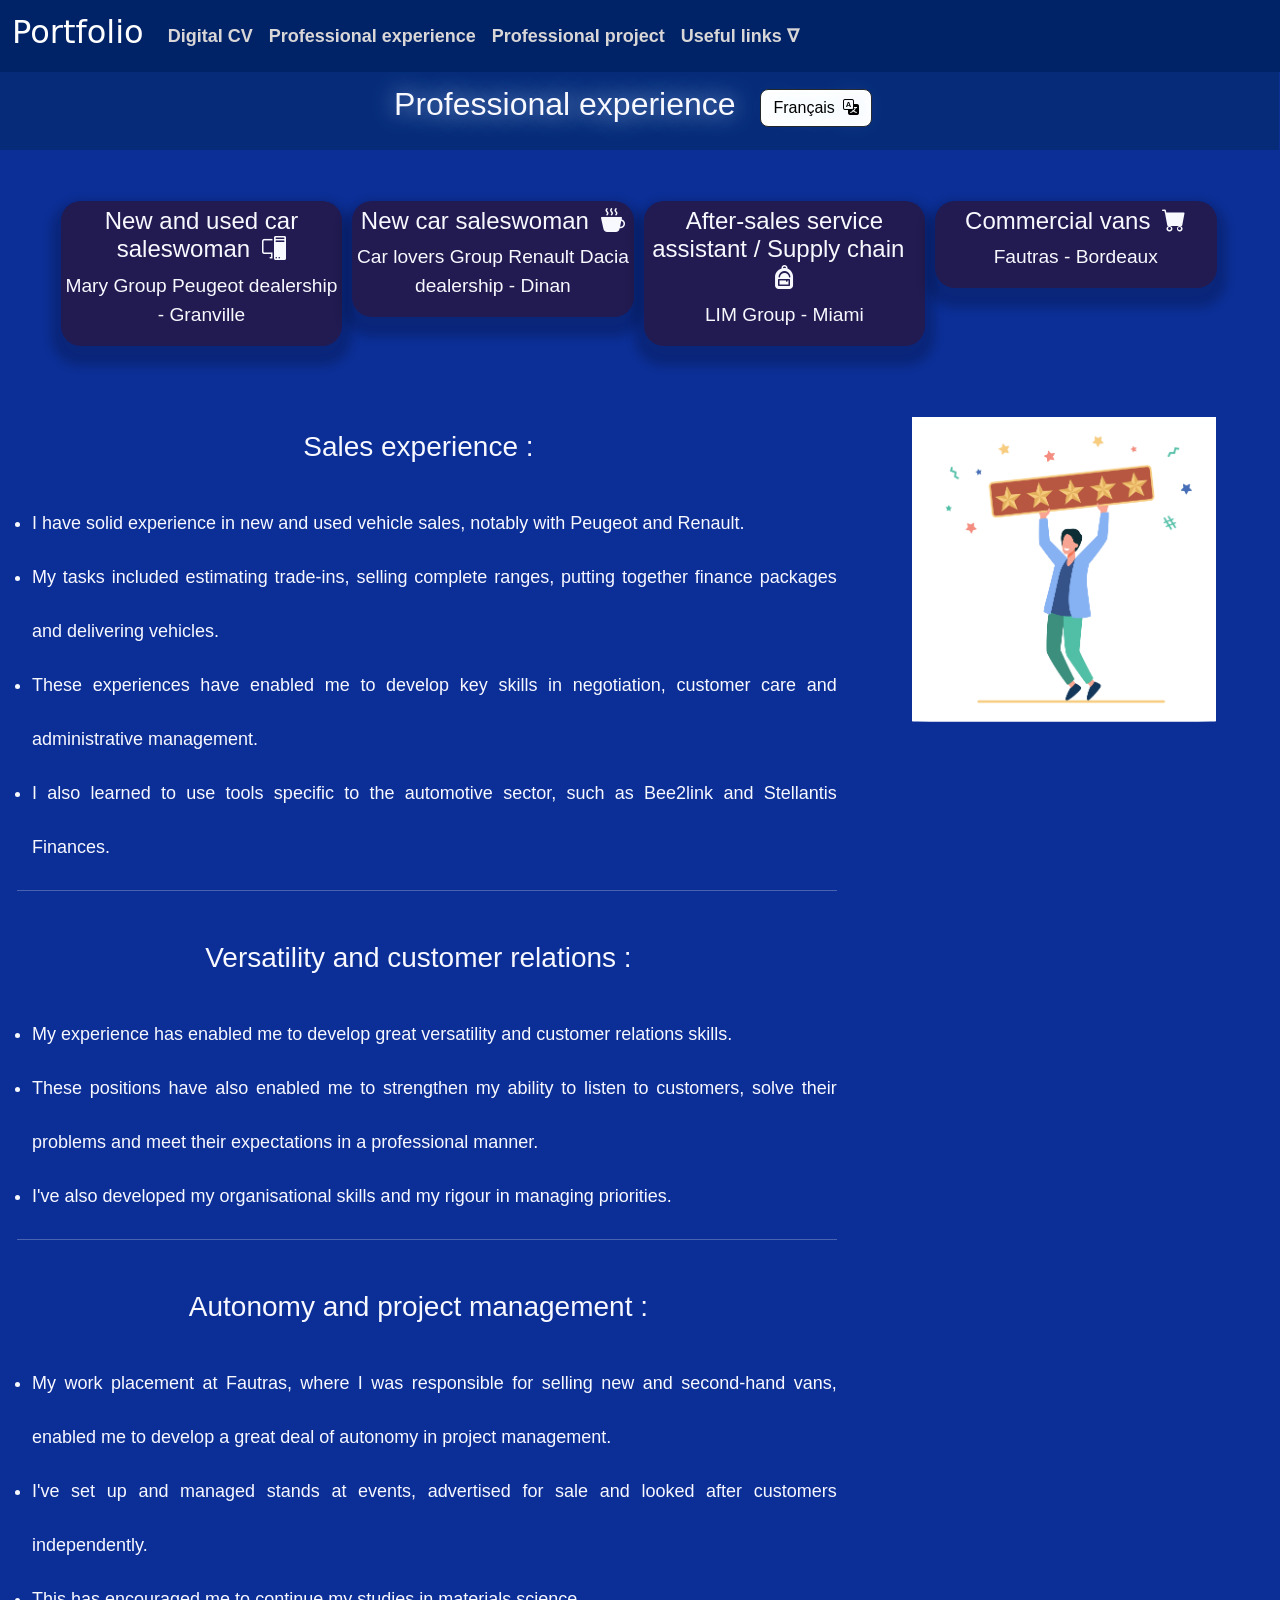
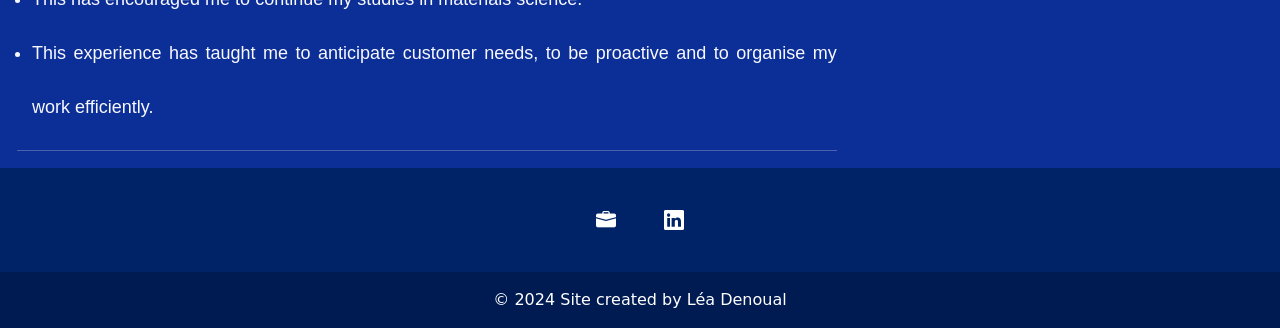
<file: html/en/interets_anglais.html>
<!doctype html>
<html lang="fr"> 

<head>
    <meta charset="utf-8">
    <meta name="viewport" content="width=device-width, initial-scale=1">
    <title>Portfolio - Léa Denoual</title>
    <link href="https://cdn.jsdelivr.net/npm/bootstrap@5.1.3/dist/css/bootstrap.min.css" rel="stylesheet"
        integrity="sha384-1BmE4kWBq78iYhFldvKuhfTAU6auU8tT94WrHftjDbrCEXSU1oBoqyl2QvZ6jIW3" crossorigin="anonymous">
    <link rel="stylesheet" href="https://cdn.jsdelivr.net/npm/bootstrap-icons@1.9.1/font/bootstrap-icons.css">
    <link href="../../css/css.css" rel="stylesheet">
    <link rel="icon" href="../../img/briefcase-fill.png">
</head>

<body style="padding-top: 72px;">
    <main>
        <nav class="navbar navbar-expand-md navbar-dark bg-dark fixed-top" aria-label="Fourth navbar example">
            <div class="container-fluid">
                <a class="navbar-brand" href="../en/index_anglais.html">
                    <h2>Portfolio</h2>
                </a>
                <button class="navbar-toggler" type="button" data-bs-toggle="collapse"
                    data-bs-target="#navbarsExample04">
                    <span class="navbar-toggler-icon"></span>
                </button>
                <div class="collapse navbar-collapse" id="navbarsExample04">
                    <ul class="navbar-nav me-auto mb-2 mb-md-0">
                        <li class="nav-item">
                            <a class="nav-link active" aria-current="page" href="../en/index_anglais.html"><span>Digital CV</span></a>
                        </li>
                        <li class="nav-item">
                            <a class="nav-link active" aria-current="page" href="#"><span>Professional experience</span></a>
                        </li>
                        <li class="nav-item">
                            <a class="nav-link active" aria-current="page"
                                href="../en/projetprofessionnel_anglais.html"><span>Professional project</span></a>
                        </li>
                        <li class="nav-item dropdown">
                            <a class="nav-link" href="#" id="dropdown04" data-bs-toggle="dropdown"
                                aria-expanded="false"><span>Useful links ∇</span></a>
                            <ul class="dropdown-menu" aria-labelledby="dropdown04">

                                <li><a class="dropdown-item"
                                        href="https://www.linkedin.com/in/léa-denoual-86440b1b6/"
                                        target="_blank">Linkedin</a></li>
                                <li><a class="dropdown-item" href="../en/liensutiles_anglais.html"
                                        style="color: blueviolet; font-weight: bold;">Contact me </a></li>
                            </ul>
                        </li>
                    </ul>
                </div>
            </div>
        </nav>
    </main>
    <div class="container8" style="width: 99%;">
        <div class="row" style="background-color: #052b79;">
            <div class="col-lg-12">
                <div class="well"
                    style="display: flex; justify-content: center; align-items: center; padding-top: 1%; padding-bottom: 0.5%;">
                    <h2>Professional experience &ensp;</h2>
                    <div class="langue" style="padding-top: 0%;">
                        <a href="../fr/interets.html" class="btn btn-dark" role="button">Français&ensp;<i class="bi bi-translate"></i></a>
                    </div>
                </div>
            </div>
        </div>
        <div class="container11">
            <div class="carte">
                <h4>New and used car saleswoman&ensp;<i class="bi bi-pc-display"></i><br></h4>
                <p style="font-size: larger;">Mary Group Peugeot dealership - Granville</p>
            </div>
            <div class="carte">
                <h4>New car saleswoman&ensp;<i class="bi bi-cup-hot-fill"></i></h4>
                <p style="font-size: larger;">Car lovers Group Renault Dacia dealership - Dinan </p>
            </div>
            <div class="carte">
                <h4>After-sales service assistant / Supply chain&ensp;<i class="bi bi-backpack-fill"></i><br></h4>
                <p style="font-size: larger;">LIM Group - Miami</p>
            </div>
            <div class="carte">
                <h4>Commercial vans&ensp;<i class="bi bi-cart-fill"></i><br></h4>
                <p style="font-size: larger;">Fautras - Bordeaux</p>
            </div>
        </div>
        <div class="row">
            <div class="col-md-8">
                <div class="well" style=" align-items: center;">
                    <h3 style="text-align: center;"><br>Sales experience :<br></h3><br>
                    <div class="well">
                        <ul style="font-size: 18px; line-height: 3em; text-align: justify;">
                            <li>I have solid experience in new and used vehicle sales, notably with Peugeot and Renault.</li>
                            <li>My tasks included estimating trade-ins, selling complete ranges, putting together finance packages and delivering vehicles.</li>
                            <li>These experiences have enabled me to develop key skills in negotiation, customer care and administrative management.</li>
                            <li>I also learned to use tools specific to the automotive sector, such as Bee2link and Stellantis Finances.</li>
                        </ul>
                        <hr style="color: #FFF; height: 2px; margin-left: 2%;">
                    </div>
                </div>
                <div class="well" style=" align-items: center;">
                    <h3 style="text-align: center;"><br>Versatility and customer relations :<br></h3><br>
                    <div class="well">
                        <ul style="font-size: 18px; line-height: 3em; text-align: justify;">
                            <li>My experience has enabled me to develop great versatility and customer relations skills.</li>
                            <li>These positions have also enabled me to strengthen my ability to listen to customers, solve their problems and meet their expectations in a professional manner.</li>
                            <li>I've also developed my organisational skills and my rigour in managing priorities.</li>
                        </ul>
                        <hr style="color: #FFF; height: 2px; margin-left: 2%;">
                    </div>
                </div>
                <div class="well" style=" align-items: center;">
                    <h3 style="text-align: center;"><br>Autonomy and project management :<br></h3><br>
                    <div class="well">
                        <ul style="font-size: 18px; line-height: 3em; text-align: justify;">
                            <li>My work placement at Fautras, where I was responsible for selling new and second-hand vans, enabled me to develop a great deal of autonomy in project management.</li>
                            <li>I've set up and managed stands at events, advertised for sale and looked after customers independently.</li>
                            <li>This has encouraged me to continue my studies in materials science.</li>
                            <li>This experience has taught me to anticipate customer needs, to be proactive and to organise my work efficiently.</li>
                        </ul>
                        <hr style="color: #FFF; height: 2px; margin-left: 2%;">
                    </div>
                </div>
            </div>
            <div class="col-md-4">
                <div class="well" style="display: flex; justify-content: center; align-items: center;">
                    <img src="../../img/contact.jpg"
                        style="border-radius:6%; padding-top: 5%; padding-bottom: 5%; width:75%;">
                </div>
            </div>
        </div>
    </div>
    <footer class="text-center text-white">
        <div class="container pt-4">
            <div class="mb-4">

                <a class="btn btn-link btn-floating btn-lg text-white m-1" href="https://www.google.com/"
                    target="_blank" role="button" data-mdb-ripple-color="dark"><i class="bi bi-briefcase-fill"></i></a>
                <a class="btn btn-link btn-floating btn-lg text-white m-1"
                    href="https://www.linkedin.com/in/léa-denoual-86440b1b6/" target="_blank" role="button"
                    data-mdb-ripple-color="dark"><i class="bi bi-linkedin"></i></a>
            </div>
        </div>
        <div class="text-center  text-dark p-3" style="background-color: rgba(0, 0, 0, 0.2);">
            <span>© 2024 Site created by Léa Denoual</span>
        </div>
    </footer>
    <script src="https://cdn.jsdelivr.net/npm/bootstrap@5.1.3/dist/js/bootstrap.bundle.min.js"
        integrity="sha384-ka7Sk0Gln4gmtz2MlQnikT1wXgYsOg+OMhuP+IlRH9sENBO0LRn5q+8nbTov4+1p"
        crossorigin="anonymous"></script>
</body>

</html>
</file>
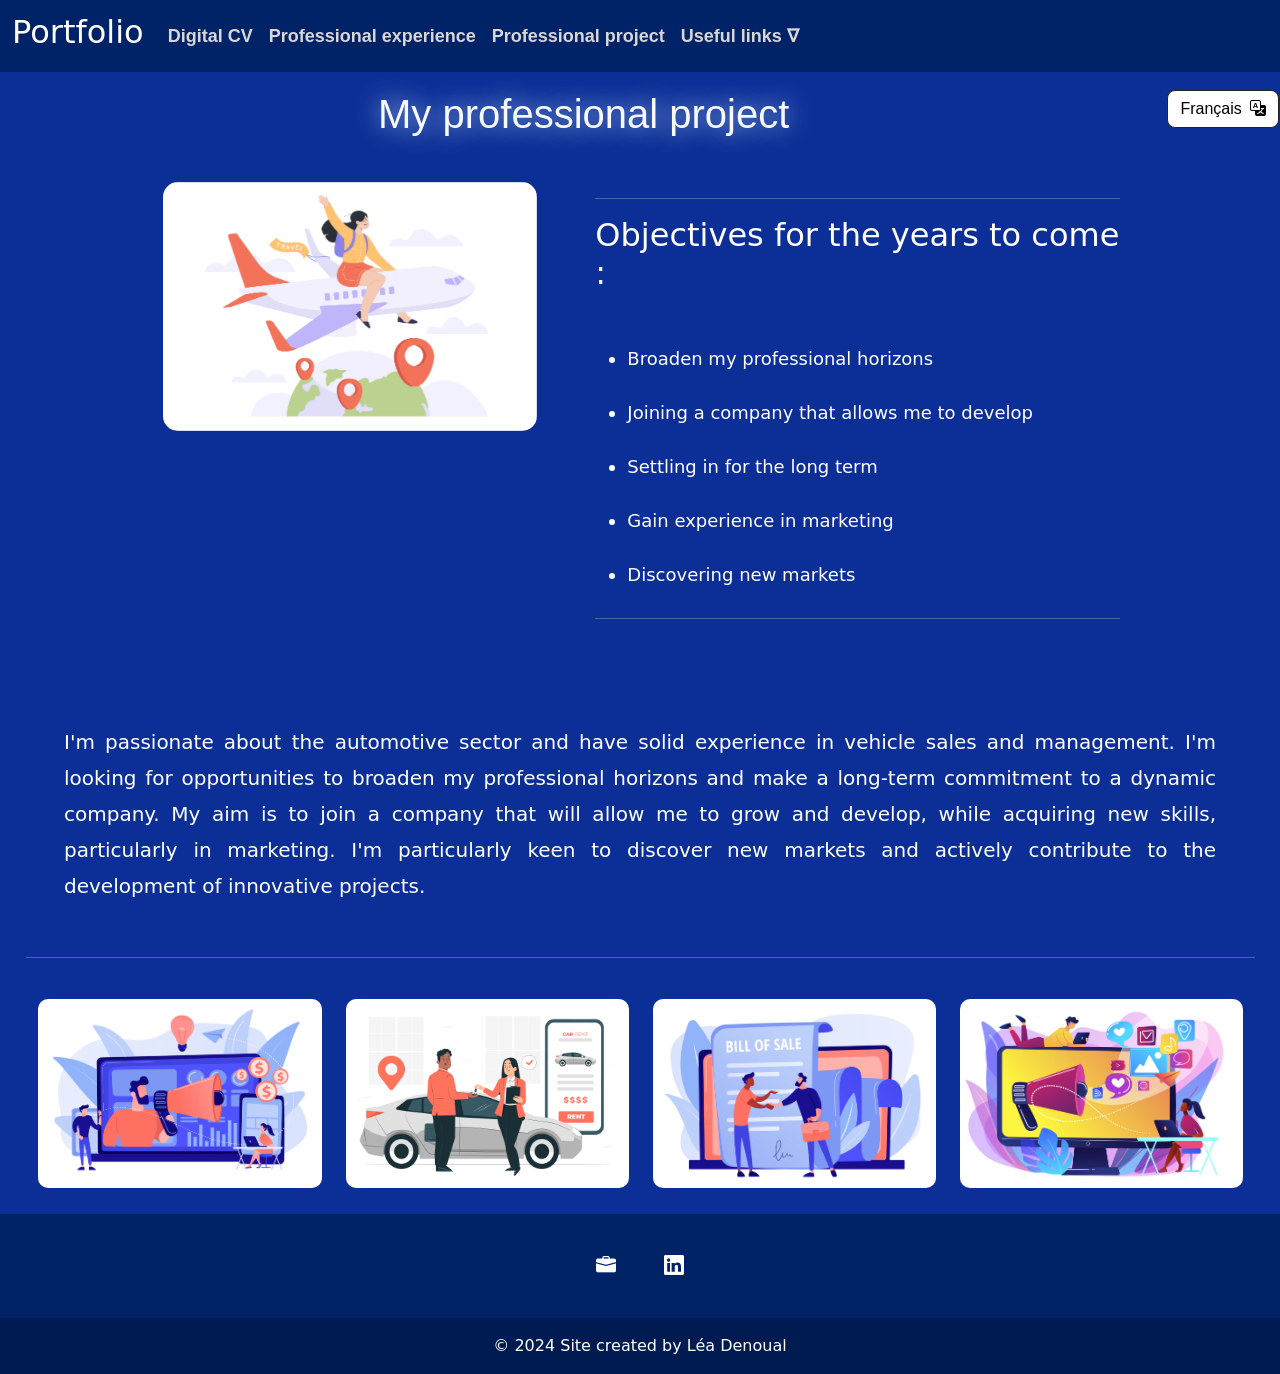
<file: html/en/projetprofessionnel_anglais.html>
<!doctype html>
<html lang="en">

<head>
    <meta charset="utf-8">
    <meta name="viewport" content="width=device-width, initial-scale=1">
    <title>Portfolio - Léa Denoual</title>
    <link href="https://cdn.jsdelivr.net/npm/bootstrap@5.1.3/dist/css/bootstrap.min.css" rel="stylesheet"
        integrity="sha384-1BmE4kWBq78iYhFldvKuhfTAU6auU8tT94WrHftjDbrCEXSU1oBoqyl2QvZ6jIW3" crossorigin="anonymous">
    <link rel="stylesheet" href="https://cdn.jsdelivr.net/npm/bootstrap-icons@1.9.1/font/bootstrap-icons.css">
    <link rel="icon" href="../../img/briefcase-fill.png">
    <link href="../../css/css.css" rel="stylesheet">
</head>

<body>
    <main>
        <nav class="navbar navbar-expand-md navbar-dark bg-dark fixed-top" aria-label="Fourth navbar example">
            <div class="container-fluid">
                <a class="navbar-brand" href="../en/index_anglais.html">
                    <h2>Portfolio</h2>
                </a>
                <button class="navbar-toggler" type="button" data-bs-toggle="collapse"
                    data-bs-target="#navbarsExample04">
                    <span class="navbar-toggler-icon"></span>
                </button>
                <div class="collapse navbar-collapse" id="navbarsExample04">
                    <ul class="navbar-nav me-auto mb-2 mb-md-0">
                        <li class="nav-item">
                            <a class="nav-link active" aria-current="page" href="../en/index_anglais.html"><span>Digital CV</span></a>
                        </li>
                        <li class="nav-item">
                            <a class="nav-link active" aria-current="page" href="../en/interets_anglais.html"><span>Professional experience</span></a>
                        </li>
                        <li class="nav-item">
                            <a class="nav-link active" aria-current="page" href="#"><span>Professional project</span></a>
                        </li>
                        <li class="nav-item dropdown">
                            <a class="nav-link" href="#" id="dropdown04" data-bs-toggle="dropdown"
                                aria-expanded="false"><span>Useful links ∇</span></a>
                            <ul class="dropdown-menu" aria-labelledby="dropdown04">

                                <li><a class="dropdown-item"
                                        href="https://www.linkedin.com/in/léa-denoual-86440b1b6/"
                                        target="_blank">Linkedin</a></li>
                                <li><a class="dropdown-item" href="../en/liensutiles_anglais.html"
                                        style="color: blueviolet; font-weight: bold;">Contact me </a></li>
                            </ul>
                        </li>
                    </ul>
                </div>
            </div>
        </nav>
    </main>
    <div class="langue">
        <a href="../fr/projetprofessionnel.html" class="btn btn-dark" role="button">Français&ensp;<i
                class="bi bi-translate"></i></a>
    </div>
    <div class="container6" style="width: 99%;">
        <div class="row">
            <div class="titre-projet-pro">
                <h1 style="padding-top: 90px;">My professional project</h1><br>
            </div>
            <div class="col-md-6" style="width: 47%; padding-left: 13%;">
                <div id="carouselExampleInterval" class="carousel slide" data-bs-ride="carousel"
                    style="padding-left: 3%">
                    <div class="carousel-inner">
                        <div class="carousel-item active" data-bs-interval="5000">
                            <img src="../../img/slide1.jpg" class="d-block w-100" alt="slide1">
                        </div>
                        <div class="carousel-item" data-bs-interval="5000">
                            <img src="../../img/slide2.jpg" class="d-block w-100" alt="slide2">
                        </div>
                        <div class="carousel-item" data-bs-interval="5000">
                            <img src="../../img/slide3.jpg" class="d-block w-100" alt="slide3">
                        </div>
                    </div>
                    <button class="carousel-control-prev" type="button" data-bs-target="#carouselExampleInterval"
                        data-bs-slide="prev">
                        <span class="carousel-control-prev-icon" aria-hidden="true"></span>
                        <span class="visually-hidden">Previous</span>
                    </button>
                    <button class="carousel-control-next" type="button" data-bs-target="#carouselExampleInterval"
                        data-bs-slide="next">
                        <span class="carousel-control-next-icon" aria-hidden="true"></span>
                        <span class="visually-hidden">Next</span>
                    </button>
                </div>
            </div>
            <div class="col-md-6" style="color:white; padding-left:4%;">
                <hr style="color: #FFF; height: 2px;">
                <h2 class="my-3">Objectives for the years to come :</h2><br>
                <ul style="font-size: 18px; line-height: 3em;">
                    <li>Broaden my professional horizons</li>

                    <li>Joining a company that allows me to develop</li>

                    <li>Settling in for the long term</li>

                    <li>Gain experience in marketing</li>

                    <li>Discovering new markets</li>
                </ul>
                <hr style="color: #FFF; height: 2px;">
            </div>
        </div>
    </div>
    <h4 class="my-3"
        style="color:white; padding-left: 5%; padding-right: 5%; text-align: justify; font-size: 20px; line-height: 1.8em;">
        <br><br>
        I'm passionate about the automotive sector and have solid experience in vehicle sales and management. I'm looking for opportunities to broaden my professional horizons and make a long-term commitment to a dynamic company.
        My aim is to join a company that will allow me to grow and develop, while acquiring new skills, particularly in marketing. I'm particularly keen to discover new markets and actively contribute to the development of innovative projects.
    </h4>
    <br>
    <div class="row" style="padding-top: 1%; padding-bottom: 2%; padding-left: 3%; width: 99%;">
        <hr style="color: #FFF; height: 2px; ">
        <div class="col-md-3 col-sm-6 mb-10">
            <br>
            <img class="img-fluid" src="../../img/image1.jpg" alt="" style="border-radius: 10px;">
        </div>
        <div class="col-md-3 col-sm-6 mb-10"><br>
            <img class="img-fluid" src="../../img/image2.jpg" alt="" style="border-radius: 10px;">
        </div>
        <div class="col-md-3 col-sm-6 mb-10"><br>
            <img class="img-fluid" src="../../img/image3.jpg" alt="" style="border-radius: 10px;">
        </div>
        <div class="col-md-3 col-sm-6 mb-10"><br>
            <img class="img-fluid" src="../../img/image4.jpg" alt="" style="border-radius: 10px;">
        </div>
    </div>
    <footer class="text-center text-white">
        <div class="container pt-4">
            <div class="mb-4">

                <a class="btn btn-link btn-floating btn-lg text-white m-1" href="https://www.google.com/"
                    target="_blank" role="button" data-mdb-ripple-color="dark"><i class="bi bi-briefcase-fill"></i></a>
                <a class="btn btn-link btn-floating btn-lg text-white m-1"
                    href="https://www.linkedin.com/in/léa-denoual-86440b1b6/" target="_blank" role="button"
                    data-mdb-ripple-color="dark"><i class="bi bi-linkedin"></i></a>
            </div>
        </div>
        <div class="text-center  text-dark p-3" style="background-color: rgba(0, 0, 0, 0.2);">
            <span>© 2024 Site created by Léa Denoual</span>
        </div>
    </footer>
    <script src="https://cdn.jsdelivr.net/npm/bootstrap@5.1.3/dist/js/bootstrap.bundle.min.js"
        integrity="sha384-ka7Sk0Gln4gmtz2MlQnikT1wXgYsOg+OMhuP+IlRH9sENBO0LRn5q+8nbTov4+1p"
        crossorigin="anonymous"></script>
</body>

</html>
</file>
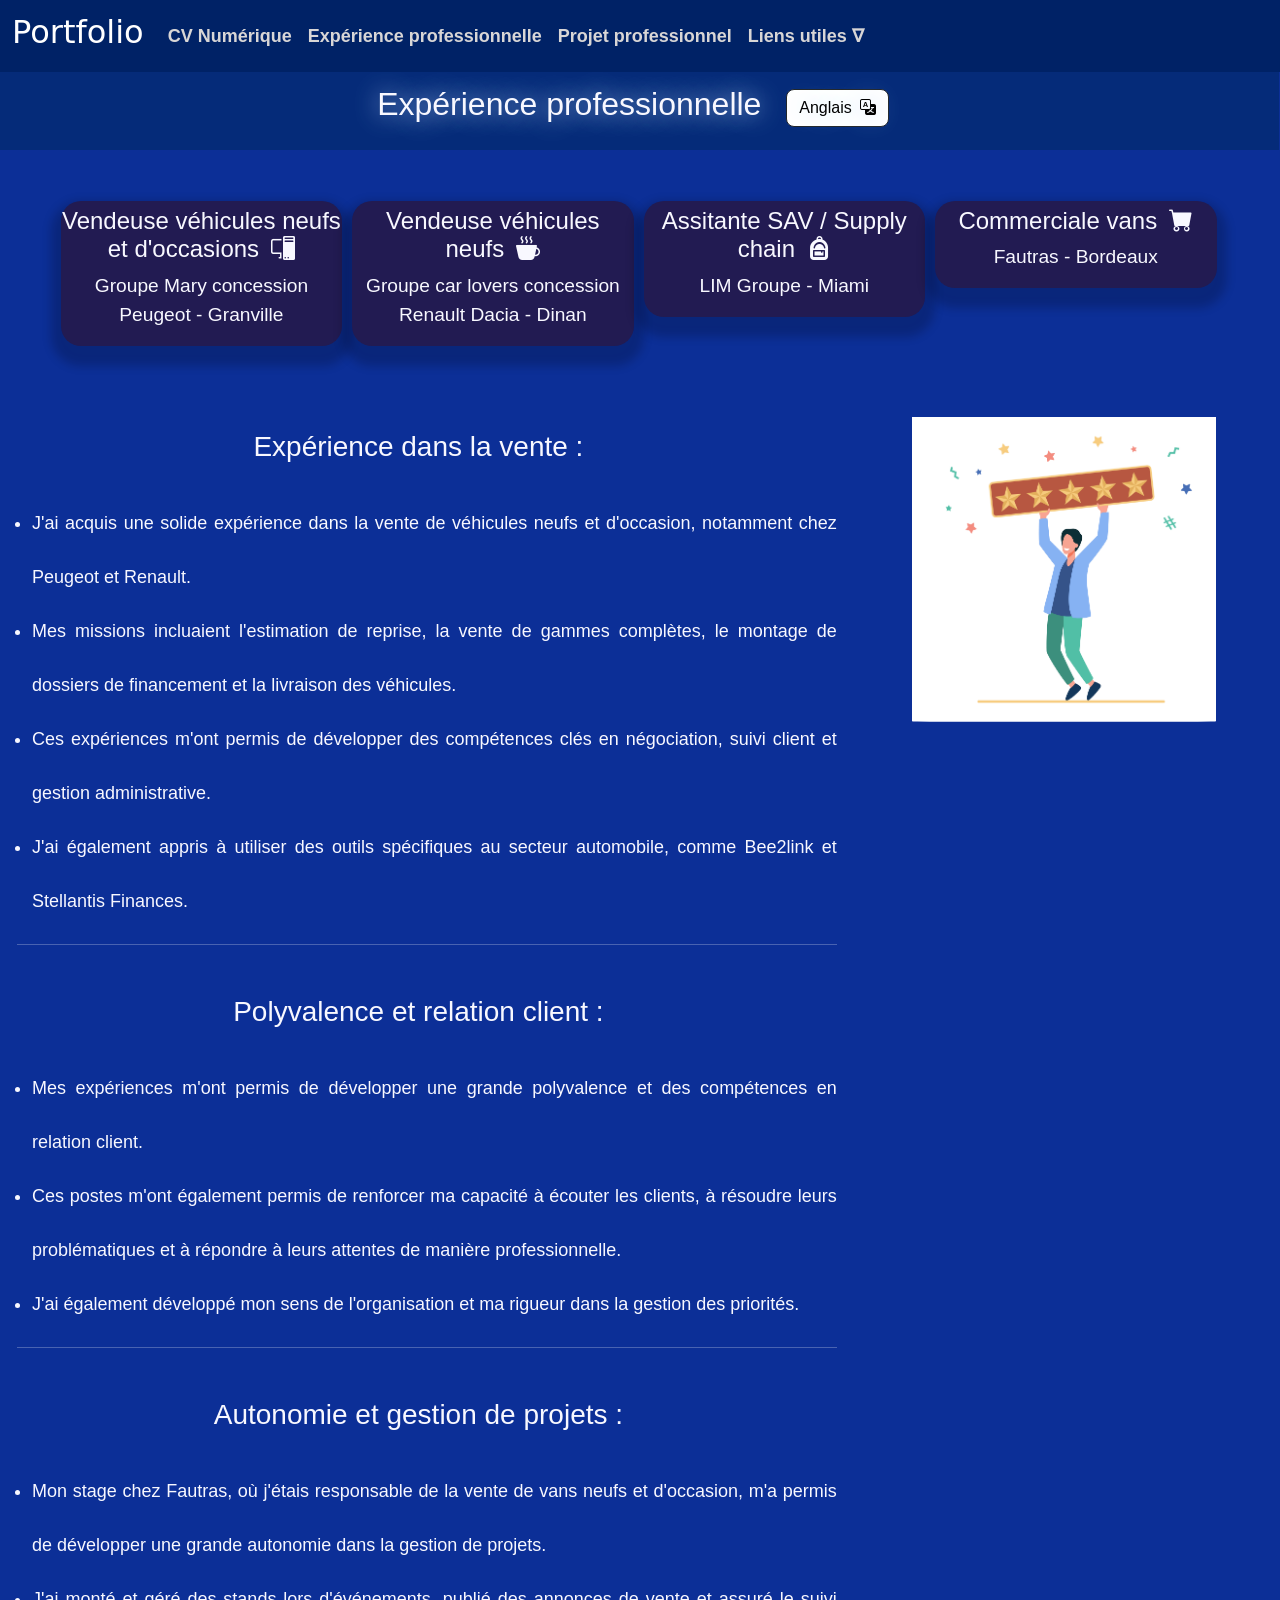
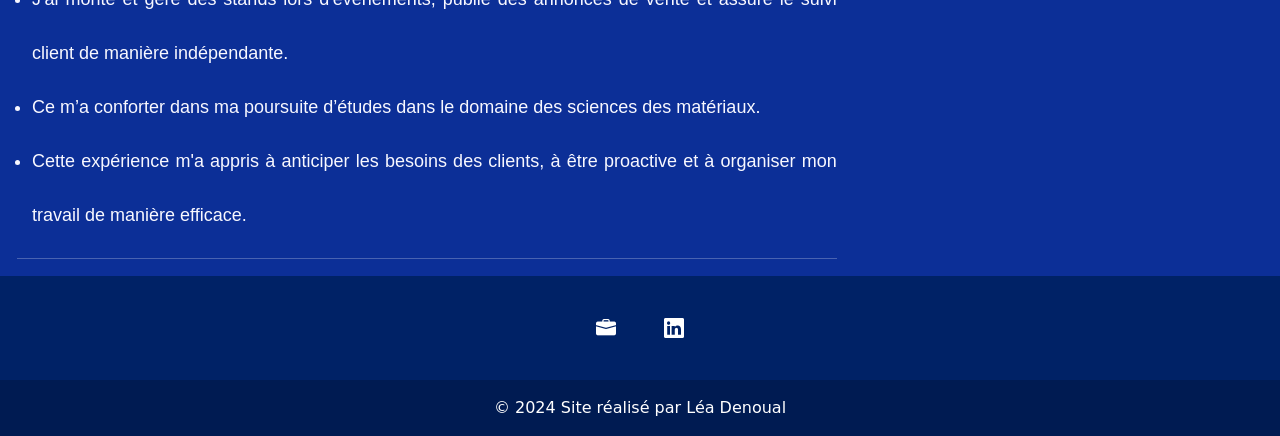
<file: html/fr/interets.html>
<!doctype html>
<html lang="fr"> 

<head>
    <meta charset="utf-8">
    <meta name="viewport" content="width=device-width, initial-scale=1">
    <title>Portfolio - Léa Denoual</title>
    <link href="https://cdn.jsdelivr.net/npm/bootstrap@5.1.3/dist/css/bootstrap.min.css" rel="stylesheet"
        integrity="sha384-1BmE4kWBq78iYhFldvKuhfTAU6auU8tT94WrHftjDbrCEXSU1oBoqyl2QvZ6jIW3" crossorigin="anonymous">
    <link rel="stylesheet" href="https://cdn.jsdelivr.net/npm/bootstrap-icons@1.9.1/font/bootstrap-icons.css">
    <link href="../../css/css.css" rel="stylesheet">
    <link rel="icon" href="../../img/briefcase-fill.png">
</head>

<body style="padding-top: 72px;">
    <main>
        <nav class="navbar navbar-expand-md navbar-dark bg-dark fixed-top" aria-label="Fourth navbar example">
            <div class="container-fluid">
                <a class="navbar-brand" href="../fr/index.html">
                    <h2>Portfolio</h2>
                </a>
                <button class="navbar-toggler" type="button" data-bs-toggle="collapse"
                    data-bs-target="#navbarsExample04">
                    <span class="navbar-toggler-icon"></span>
                </button>
                <div class="collapse navbar-collapse" id="navbarsExample04">
                    <ul class="navbar-nav me-auto mb-2 mb-md-0">
                        <li class="nav-item">
                            <a class="nav-link active" aria-current="page" href="../fr/index.html"><span>CV Numérique</span></a>
                        </li>
                        <li class="nav-item">
                            <a class="nav-link active" aria-current="page" href="#"><span>Expérience professionnelle</span></a>
                        </li>
                        <li class="nav-item">
                            <a class="nav-link active" aria-current="page" href="../fr/projetprofessionnel.html"><span>Projet professionnel</span></a>
                        </li>
                        <li class="nav-item dropdown">
                            <a class="nav-link" href="#" id="dropdown04" data-bs-toggle="dropdown"
                                aria-expanded="false"><span>Liens utiles ∇</span></a>
                            <ul class="dropdown-menu" aria-labelledby="dropdown04">

                                <li><a class="dropdown-item"
                                        href="https://www.linkedin.com/in/léa-denoual-86440b1b6/"
                                        target="_blank">Linkedin</a></li>
                                <li><a class="dropdown-item" href="../fr/liensutiles.html"
                                        style="color: blueviolet; font-weight: bold;">Me contacter </a></li>
                            </ul>
                        </li>
                    </ul>
                </div>
            </div>
        </nav>
    </main>
    <div class="container8" style="width: 99%;">
        <div class="row" style="background-color: #052b79;">
            <div class="col-lg-12">
                <div class="well"
                    style="display: flex; justify-content: center; align-items: center; padding-top: 1%; padding-bottom: 0.5%;">
                    <h2>Expérience professionnelle &ensp;</h2>
                    <div class="langue" style="padding-top: 0%;">
                        <a href="../en/interets_anglais.html" class="btn btn-dark" role="button">Anglais&ensp;<i class="bi bi-translate"></i></a>
                    </div>
                </div>
            </div>
        </div>
        <div class="container11">
            <div class="carte">
                <h4>Vendeuse véhicules neufs et d'occasions&ensp;<i class="bi bi-pc-display"></i><br></h4>
                <p style="font-size: larger;">Groupe Mary concession Peugeot - Granville</p>
            </div>
            <div class="carte">
                <h4>Vendeuse véhicules neufs&ensp;<i class="bi bi-cup-hot-fill"></i></h4>
                <p style="font-size: larger;">Groupe car lovers concession Renault Dacia - Dinan </p>
            </div>
            <div class="carte">
                <h4>Assitante SAV / Supply chain&ensp;<i class="bi bi-backpack-fill"></i><br></h4>
                <p style="font-size: larger;">LIM Groupe - Miami</p>
            </div>
            <div class="carte">
                <h4>Commerciale vans&ensp;<i class="bi bi-cart-fill"></i><br></h4>
                <p style="font-size: larger;">Fautras - Bordeaux</p>
            </div>
        </div>
        <div class="row">
            <div class="col-md-8">
                <div class="well" style=" align-items: center;">
                    <h3 style="text-align: center;"><br>Expérience dans la vente :<br></h3><br>
                    <div class="well">
                        <ul style="font-size: 18px; line-height: 3em; text-align: justify;">
                            <li>J'ai acquis une solide expérience dans la vente de véhicules neufs et d'occasion, notamment chez Peugeot et Renault.</li>
                            <li>Mes missions incluaient l'estimation de reprise, la vente de gammes complètes, le montage de dossiers de financement et la livraison des véhicules.</li>
                            <li>Ces expériences m'ont permis de développer des compétences clés en négociation, suivi client et gestion administrative.</li>
                            <li>J'ai également appris à utiliser des outils spécifiques au secteur automobile, comme Bee2link et Stellantis Finances.</li>
                        </ul>
                        <hr style="color: #FFF; height: 2px; margin-left: 2%;">
                    </div>
                </div>
                <div class="well" style=" align-items: center;">
                    <h3 style="text-align: center;"><br>Polyvalence et relation client :<br></h3><br>
                    <div class="well">
                        <ul style="font-size: 18px; line-height: 3em; text-align: justify;">
                            <li>Mes expériences m'ont permis de développer une grande polyvalence et des compétences en relation client.</li>
                            <li>Ces postes m'ont également permis de renforcer ma capacité à écouter les clients, à résoudre leurs problématiques et à répondre à leurs attentes de manière professionnelle.</li>
                            <li>J'ai également développé mon sens de l'organisation et ma rigueur dans la gestion des priorités.</li>
                        </ul>
                        <hr style="color: #FFF; height: 2px; margin-left: 2%;">
                    </div>
                </div>
                <div class="well" style=" align-items: center;">
                    <h3 style="text-align: center;"><br>Autonomie et gestion de projets :<br></h3><br>
                    <div class="well">
                        <ul style="font-size: 18px; line-height: 3em; text-align: justify;">
                            <li>Mon stage chez Fautras, où j'étais responsable de la vente de vans neufs et d'occasion, m'a permis de développer une grande autonomie dans la gestion de projets.</li>
                            <li>J'ai monté et géré des stands lors d'événements, publié des annonces de vente et assuré le suivi client de manière indépendante.</li>
                            <li>Ce m’a conforter dans ma poursuite d’études dans le domaine des sciences des matériaux.</li>
                            <li>Cette expérience m'a appris à anticiper les besoins des clients, à être proactive et à organiser mon travail de manière efficace.</li>
                        </ul>
                        <hr style="color: #FFF; height: 2px; margin-left: 2%;">
                    </div>
                </div>
            </div>
            <div class="col-md-4">
                <div class="well" style="display: flex; justify-content: center; align-items: center;">
                    <img src="../../img/contact.jpg"
                        style="border-radius:6%; padding-top: 5%; padding-bottom: 5%; width:75%;">
                </div>
            </div>
        </div>
    </div>
    <footer class="text-center text-white">
        <div class="container pt-4">
            <div class="mb-4">

                <a class="btn btn-link btn-floating btn-lg text-white m-1" href="https://www.google.com/"
                    target="_blank" role="button" data-mdb-ripple-color="dark"><i class="bi bi-briefcase-fill"></i></a>
                <a class="btn btn-link btn-floating btn-lg text-white m-1"
                    href="https://www.linkedin.com/in/léa-denoual-86440b1b6/" target="_blank" role="button"
                    data-mdb-ripple-color="dark"><i class="bi bi-linkedin"></i></a>
            </div>
        </div>
        <div class="text-center  text-dark p-3" style="background-color: rgba(0, 0, 0, 0.2);">
            <span>© 2024 Site réalisé par Léa Denoual</span>
        </div>
    </footer>
    <script src="https://cdn.jsdelivr.net/npm/bootstrap@5.1.3/dist/js/bootstrap.bundle.min.js"
        integrity="sha384-ka7Sk0Gln4gmtz2MlQnikT1wXgYsOg+OMhuP+IlRH9sENBO0LRn5q+8nbTov4+1p"
        crossorigin="anonymous"></script>
</body>

</html>
</file>
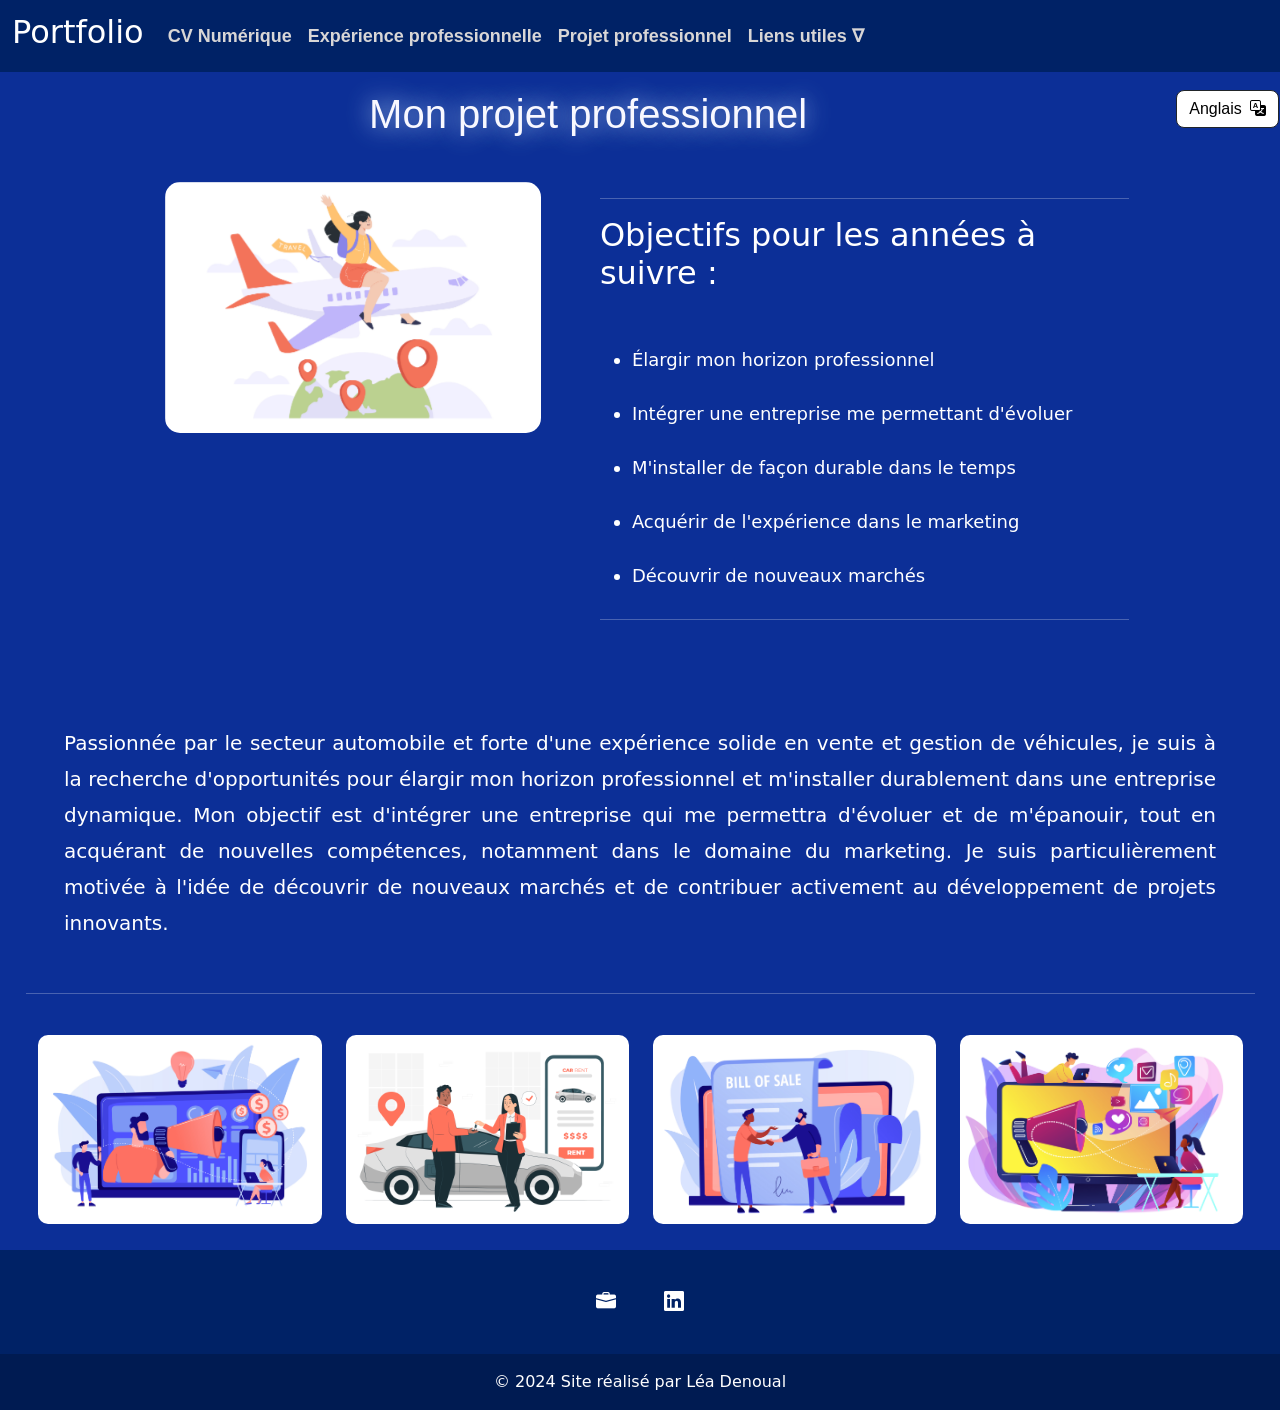
<file: html/fr/projetprofessionnel.html>
<!doctype html>
<html lang="fr">

<head>
    <meta charset="utf-8">
    <meta name="viewport" content="width=device-width, initial-scale=1">
    <title>Portfolio - Léa Denoual</title>
    <link href="https://cdn.jsdelivr.net/npm/bootstrap@5.1.3/dist/css/bootstrap.min.css" rel="stylesheet"
        integrity="sha384-1BmE4kWBq78iYhFldvKuhfTAU6auU8tT94WrHftjDbrCEXSU1oBoqyl2QvZ6jIW3" crossorigin="anonymous">
    <link rel="stylesheet" href="https://cdn.jsdelivr.net/npm/bootstrap-icons@1.9.1/font/bootstrap-icons.css">
    <link rel="icon" href="../../img/briefcase-fill.png">
    <link href="../../css/css.css" rel="stylesheet">
</head>

<body>
    <main>
        <nav class="navbar navbar-expand-md navbar-dark bg-dark fixed-top" aria-label="Fourth navbar example">
            <div class="container-fluid">
                <a class="navbar-brand" href="../fr/index.html">
                    <h2>Portfolio</h2>
                </a>
                <button class="navbar-toggler" type="button" data-bs-toggle="collapse"
                    data-bs-target="#navbarsExample04">
                    <span class="navbar-toggler-icon"></span>
                </button>
                <div class="collapse navbar-collapse" id="navbarsExample04">
                    <ul class="navbar-nav me-auto mb-2 mb-md-0">
                        <li class="nav-item">
                            <a class="nav-link active" aria-current="page" href="../fr/index.html"><span>CV
                                    Numérique</span></a>
                        </li>
                        <li class="nav-item">
                            <a class="nav-link active" aria-current="page" href="../fr/interets.html"><span>Expérience
                                    professionnelle</span></a>
                        </li>
                        <li class="nav-item">
                            <a class="nav-link active" aria-current="page" href="#"><span>Projet
                                    professionnel</span></a>
                        </li>
                        <li class="nav-item dropdown">
                            <a class="nav-link" href="#" id="dropdown04" data-bs-toggle="dropdown"
                                aria-expanded="false"><span>Liens utiles ∇</span></a>
                            <ul class="dropdown-menu" aria-labelledby="dropdown04">

                                <li><a class="dropdown-item"
                                        href="https://www.linkedin.com/in/léa-denoual-86440b1b6/"
                                        target="_blank">Linkedin</a></li>
                                <li><a class="dropdown-item" href="../fr/liensutiles.html"
                                        style="color: blueviolet; font-weight: bold;">Me contacter </a></li>
                            </ul>
                        </li>
                    </ul>
                </div>
            </div>
        </nav>
    </main>
    <div class="langue">
        <a href="../en/projetprofessionnel_anglais.html" class="btn btn-dark" role="button">Anglais&ensp;<i
                class="bi bi-translate"></i></a>
    </div>
    <div class="container6" style="width: 99%;">
        <div class="row">
            <div class="titre-projet-pro">
                <h1 style="padding-top: 90px;">Mon projet professionnel</h1><br>
            </div>
            <div class="col-md-6" style="width: 47%; padding-left: 13%;">
                <div id="carouselExampleInterval" class="carousel slide" data-bs-ride="carousel"
                    style="padding-left: 3%">
                    <div class="carousel-inner">
                        <div class="carousel-item active" data-bs-interval="5000">
                            <img src="../../img/slide1.jpg" class="d-block w-100" alt="slide1">
                        </div>
                        <div class="carousel-item" data-bs-interval="5000">
                            <img src="../../img/slide2.jpg" class="d-block w-100" alt="slide2">
                        </div>
                        <div class="carousel-item" data-bs-interval="5000">
                            <img src="../../img/slide3.jpg" class="d-block w-100" alt="slide3">
                        </div>
                    </div>
                    <button class="carousel-control-prev" type="button" data-bs-target="#carouselExampleInterval"
                        data-bs-slide="prev">
                        <span class="carousel-control-prev-icon" aria-hidden="true"></span>
                        <span class="visually-hidden">précédent</span>
                    </button>
                    <button class="carousel-control-next" type="button" data-bs-target="#carouselExampleInterval"
                        data-bs-slide="next">
                        <span class="carousel-control-next-icon" aria-hidden="true"></span>
                        <span class="visually-hidden">suivant</span>
                    </button>
                </div>
            </div>
            <div class="col-md-6" style="color:white; padding-left:4%;">
                <hr style="color: #FFF; height: 2px;">
                <h2 class="my-3">Objectifs pour les années à suivre :</h2><br>
                <ul style="font-size: 18px; line-height: 3em;">
                    <li>Élargir mon horizon professionnel</li>

                    <li>Intégrer une entreprise me permettant d'évoluer</li>

                    <li>M'installer de façon durable dans le temps</li>

                    <li>Acquérir de l'expérience dans le marketing</li>

                    <li>Découvrir de nouveaux marchés</li>
                </ul>
                <hr style="color: #FFF; height: 2px;">
            </div>
        </div>
    </div>
    <h4 class="my-3"
        style="color:white; padding-left: 5%; padding-right: 5%; text-align: justify; font-size: 20px; line-height: 1.8em;">
        <br><br>
        Passionnée par le secteur automobile et forte d'une expérience solide en vente et gestion de véhicules, je suis à la recherche d'opportunités pour élargir mon horizon professionnel et m'installer durablement dans une entreprise dynamique.
        Mon objectif est d'intégrer une entreprise qui me permettra d'évoluer et de m'épanouir, tout en acquérant de nouvelles compétences, notamment dans le domaine du marketing. Je suis particulièrement motivée à l'idée de découvrir de nouveaux marchés et de contribuer activement au développement de projets innovants.
    </h4>
    <br>
    <div class="row" style="padding-top: 1%; padding-bottom: 2%; padding-left: 3%; width: 99%;">
        <hr style="color: #FFF; height: 2px; ">
        <div class="col-md-3 col-sm-6 mb-10">
            <br>
            <img class="img-fluid" src="../../img/image1.jpg" alt="" style="border-radius: 10px;">
        </div>
        <div class="col-md-3 col-sm-6 mb-10"><br>
            <img class="img-fluid" src="../../img/image2.jpg" alt="" style="border-radius: 10px;">
        </div>
        <div class="col-md-3 col-sm-6 mb-10"><br>
            <img class="img-fluid" src="../../img/image3.jpg" alt="" style="border-radius: 10px;">
        </div>
        <div class="col-md-3 col-sm-6 mb-10"><br>
            <img class="img-fluid" src="../../img/image4.jpg" alt="" style="border-radius: 10px;">
        </div>
    </div>
    <footer class="text-center text-white">
        <div class="container pt-4">
            <div class="mb-4">

                <a class="btn btn-link btn-floating btn-lg text-white m-1" href="https://www.google.com/"
                    target="_blank" role="button" data-mdb-ripple-color="dark"><i class="bi bi-briefcase-fill"></i></a>
                <a class="btn btn-link btn-floating btn-lg text-white m-1"
                    href="https://www.linkedin.com/in/léa-denoual-86440b1b6/" target="_blank" role="button"
                    data-mdb-ripple-color="dark"><i class="bi bi-linkedin"></i></a>
            </div>
        </div>
        <div class="text-center  text-dark p-3" style="background-color: rgba(0, 0, 0, 0.2);">
            <span>© 2024 Site réalisé par Léa Denoual</span>
        </div>
    </footer>
    <script src="https://cdn.jsdelivr.net/npm/bootstrap@5.1.3/dist/js/bootstrap.bundle.min.js"
        integrity="sha384-ka7Sk0Gln4gmtz2MlQnikT1wXgYsOg+OMhuP+IlRH9sENBO0LRn5q+8nbTov4+1p"
        crossorigin="anonymous"></script>
</body>

</html>
</file>
<file: css/css.css>
/* Couleur du fond par defaut de la page */
body {
    background-color: #0c2f97;
}


/***** Style Navbar *****/
/* Couleur de fond de la navbar */
.navbar {
    background: #002266 !important;
}

/* Text "Portfolio" */
.navbar-brand h2:after {
    background: none repeat scroll 0 0 transparent;
    bottom: 0;
    content: "";
    display: block;
    height: 3px;
    position: absolute;
    background: rgb(248, 248, 255);
    transition: width 0.3s ease 0s, left 0.3s ease 0s;
    width: 0;
}

.navbar-brand h2:hover:after {
    width: 8%;
    left: 0;
}

/* Text bouton de navigation */
a span {
    color: rgb(216, 214, 214);
    font-family: 'Segoe UI', Tahoma, Geneva, Verdana, sans-serif;
    font-weight: bold;
    font-size: large;
}

/* Effet quand on passe la souris dessus */
a span:hover {
    color: rgb(255, 255, 255);
}


/***** Style Card Flip index.html *****/
/* Proprietes des card flip */
.flip-card {
    background-color: transparent;
    width: 500px;
    height: 600px;
    perspective: 1000px;
    border-radius: 20px 20px 16px 16px;
}

.flip-card-inner {
    width: 100%;
    height: 100%;
    text-align: center;
    transition: 0.5s ease;
    transform-style: preserve-3d;
    box-shadow: 0 10px 10px 6px rgba(0, 0, 0, 0.2);
    border-radius: 20px 20px 16px 16px;

}

.flip-card-front,
.flip-card-back {
    position: absolute;
    width: 100%;
    height: 100%;
    -webkit-backface-visibility: hidden;
    backface-visibility: hidden;
    border-radius: 20px 20px 16px 16px;
}

.flip-card-front {
    background-color: #002266;
}

/* Rotation de la card */
.flip-card:hover .flip-card-inner {
    transform: rotateY(180deg);
}

/* Proprietes des images des card */
.flip-card-front img {
    width: 100%;
    height: 51.5%;
    -webkit-backface-visibility: hidden;
    backface-visibility: hidden;
    border-radius: 20px 20px 16px 16px;
}

/*  */
.flip-card-back {
    background-color: #FFFFFF;
    color: rgb(227, 60, 60);
    transform: rotateY(180deg);
}

/* Proprietes text sous image des card */
.title-front-card {
    color: white;
    font-family: 'Segoe UI', Tahoma, Geneva, Verdana, sans-serif;
    position: absolute;
    font-weight: bold;
    font-size: xx-large;
    top: 70%;
    left: 50%;
    transform: translate(-50%, -50%);
    text-shadow:
        0 0 1px antiquewhite,
        0 0 1px antiquewhite,
        0 0 42px #ffffff,
        0 0 60px #ffffff,
        0 0 100px #ffffff;
    animation: lumiere 1s infinite linear;
}

/* Placement des card */
section {
    flex-wrap: wrap;
    display: flex;
    justify-content: space-around;
    padding-bottom: 5%;
    align-items: center;
}

/* Titre back des card */
.flip-card-back h1 {
    color: #21618C;
    margin-bottom: 30px;
    margin-top: 30px;
}

/* Text back des card */
.flip-card-back p {
    color: #050028;
}

/* Proprietes scrollbar */
::-webkit-scrollbar {
    width: 15px;
}

::-webkit-scrollbar-track {
    box-shadow: inset 0 0 5px grey;
    border-radius: 10px;
}

::-webkit-scrollbar-thumb {
    background: #534a8d;
    border-radius: 10px;
}

/* Text back card competence */
.flip-card-back-competence p {
    height: 75%;
    width: 100%;
    margin: 0 auto;
    overflow: hidden;
}

.flip-card-back-competence p:hover {
    overflow-y: scroll;
}

.flip-card-front,
.flip-card-back-competence {
    position: absolute;
    width: 100%;
    height: 100%;
    -webkit-backface-visibility: hidden;
    backface-visibility: hidden;
    border-radius: 20px 20px 16px 16px;
}

.flip-card-back-competence {
    background-color: #FFFFFF;
    color: #050028;
    transform: rotateY(180deg);
}

/* Titre back card competence */
.flip-card-back-competence h1 {
    color: #21618C;
    margin-bottom: 30px;
    margin-top: 30px;
}


/***** Style texte "Mon portfolio en ligne" index.html *****/
/* Proprietes du texte */
.heading {
    position: relative;
    width: fit-content;
    margin: 0 auto;
    padding-top: 30px;
}

/* Text avant le passage de la barre */
.heading h2 {
    position: relative;
    font-size: clamp(0.75rem, 7.5vw, 3.75rem);
    line-height: 2em;
    letter-spacing: -0.01em;
    color: antiquewhite;
    font-family: 'Segoe UI', Tahoma, Geneva, Verdana, sans-serif;
    margin: 50px;
}

/* Text après le passage de la barre */
.heading h2::before {
    content: attr(data-text);
    position: absolute;
    top: 0;
    left: 0;
    width: 20%;
    height: 100%;
    color: rgb(255, 255, 255);
    -webkit-text-stroke: 1px rgb(255, 255, 255);
    border-right: 2px solid rgb(255, 255, 255);
    overflow: hidden;
    animation: move 5s alternate ease-in-out infinite;
}

/* Movement de la barre */
@keyframes move {
    0% {
        width: 0%;
    }

    100% {
        width: 30%;
    }
}


/***** Style texte "My portfolio" index.html *****/
/* Proprietes du texte */
.heading-anglais {
    position: relative;
    width: fit-content;
    margin: 0 auto;
    padding-top: 30px;
}

/* Text avant le passage de la barre */
.heading-anglais h2 {
    position: relative;
    font-size: clamp(0.75rem, 7.5vw, 3.75rem);
    line-height: 2em;
    letter-spacing: -0.01em;
    color: antiquewhite;
    font-family: 'Segoe UI', Tahoma, Geneva, Verdana, sans-serif;
    margin: 50px;
}

/* Text après le passage de la barre */
.heading-anglais h2::before {
    content: attr(data-text);
    position: absolute;
    top: 0;
    left: 0;
    width: 20%;
    height: 100%;
    color: rgb(255, 255, 255);
    -webkit-text-stroke: 1px rgb(255, 255, 255);
    border-right: 2px solid rgb(255, 255, 255);
    overflow: hidden;
    animation: move1 5s alternate ease-in-out infinite;
}

/* Movement de la barre */
@keyframes move1 {
    0% {
        width: 0%;
    }

    100% {
        width: 23%;
    }
}



/***** Style texte et image avant la FAQ index.html *****/
/* Création de la bande */
.bande {
    padding: 3%;
    background: #002266;
}

.col-md-12 {
    position: relative;
}

/* Proprietes de l'image à gauche */
.col-md-12 img {
    float: left;
}

/* Proprietes texte à droite de l'image */
.col-md-12 h2 {
    color: rgb(248, 248, 255);
    font-family: 'Segoe UI', Tahoma, Geneva, Verdana, sans-serif;
    font-size: 300%;
}

.col-md-12 p {
    color: #D2D0E6;
    padding-top: 4%;
    font-family: 'Segoe UI', Tahoma, Geneva, Verdana, sans-serif;
    font-size: 120%;
}


/***** Style texte FAQ index.html *****/
/* Proprietes du texte */
.heading-faq h2 {
    font-family: 'Segoe UI', Tahoma, Geneva, Verdana, sans-serif;
    transition: transform .2s;
    color: #ffffff;
}

/* Effet quand on passe la souris dessus */
.heading-faq h2:after {
    background: none repeat scroll 0 0 transparent;
    bottom: 0;
    content: "";
    display: block;
    height: 3px;
    left: 50%;
    background: rgb(204, 124, 50);
    transition: width 0.3s ease 0s, left 0.6s ease 0s;
    width: 0;
}

.heading-faq h2:hover:after {
    color: #ffffff;
    width: 100%;
    left: 0;
}

/***** Style accordion FAQ index.html *****/
/* Proprietes accordion */
.accordion {
    display: block;
    align-items: center;
    width: 70%;
    height: 50%;
    justify-content: center;

}

.accordion-button:focus {
    box-shadow: none;
    background-color: #3b375a !important;
    color: #000000;
}

.accordion-item {
    padding: 20px;
    background-color: transparent;
}

.accordion-button {
    border-radius: 20px;
}

/* Titre des boutons */
.accordion-item h2 button {
    color: rgb(248, 248, 255);
    background-color: #2A2649;
}

.accordion-button:not(.collapsed) {
    background-color: #3b375a;
    color: #ffffff;
}

/* Text deroule */
.accordion-body {
    color: rgb(248, 248, 255);
    background-color: #2A2649;
}

.accordion-button::after {
    background-image: url("data:image/svg+xml,<svg xmlns='http://www.w3.org/2000/svg' viewBox='0 0 16 16' fill='%23ffffff'><path fill-rule='evenodd' d='M1.646 4.646a.5.5 0 0 1 .708 0L8 10.293l5.646-5.647a.5.5 0 0 1 .708.708l-6 6a.5.5 0 0 1-.708 0l-6-6a.5.5 0 0 1 0-.708z'/></svg>") !important;
}

/***** Style boutton index.html *****/
/* Bouton download CV */
.d-flex button {
    background-color: rgb(255, 255, 255);
    border-radius: 10px;
}

.d-flex button:hover {
    background-color: #dcdbda;
    animation: shake 0.82s cubic-bezier(.36, .07, .19, .97) both;
    transform: translate3d(0, 0, 0);
    perspective: 1000px;
}

/* Bouton back to top */
.bas {
    padding-top: 2%;
}

.d-flex a {
    background-color: rgb(255, 255, 255);
    color: rgb(0, 0, 0);
    border-radius: 10px;

}

.d-flex a:hover {
    background-color: #ac5d03;
    animation: shake 0.82s cubic-bezier(.36, .07, .19, .97) both;
    transform: translate3d(0, 0, 0);
    perspective: 1000px;
}

/* Effet quand on passe la souris dessus */
@keyframes shake {

    10%,
    90% {
        transform: translate3d(-1px, 0, 0);
    }

    20%,
    80% {
        transform: translate3d(2px, 0, 0);
    }

    30%,
    50%,
    70% {
        transform: translate3d(-2px, 0, 0);
    }

    40%,
    60% {
        transform: translate3d(2px, 0, 0);
    }
}

.flip-card-back a {
    background-color: rgb(255, 255, 255);
    color: rgb(248, 248, 255);
    border-radius: 10px;
    font-family: 'Segoe UI', Tahoma, Geneva, Verdana, sans-serif;

}

.flip-card-back a:hover {
    background-color: #ac5d03;
    color: rgb(248, 248, 255);
    animation: shake 0.82s cubic-bezier(.36, .07, .19, .97) both;
    transform: translate3d(0, 0, 0);
    perspective: 1000px;
}


/***** Style mailbox liensutiles.html *****/
/* Proprietes de la mailbox */
.mail {
    padding: 30px;
    position: relative;
    display: flex;
    justify-content: center;
    align-items: center;
}

.mail:after {
    content: '';
    position: absolute;
    width: 100%;
    height: 100%;
    left: 0;
    background-size: cover;
    filter: blur(50px);
    z-index: -1;
}

.contact-box {
    max-width: 850px;
    display: grid;
    grid-template-columns: repeat(2, 1fr);
    justify-content: center;
    align-items: center;
    text-align: center;
    background-color: #2A2649;
    box-shadow: 0px 0px 19px 5px rgba(0, 0, 0, 0.19);
    border-radius: 20px;
}

/* Image partie gauche */
.left {
    background: url("../img/enveloppe.gif") no-repeat center;
    background-size: cover;
    height: 100%;
    border-radius: 20px 0px 0px 20px;
    border: none;
}

.right {
    padding: 25px 40px;
}

/* Texte "Me contacter" envoie  */
.mail h2 {
    position: relative;
    padding: 0 0 10px;
    margin-bottom: 10px;
    color: #fff;
}

.mail h2:after {
    content: '';
    position: absolute;
    left: 50%;
    bottom: 0;
    transform: translateX(-50%);
    height: 4px;
    width: 50px;
    border-radius: 2px;
    background-color: #FF9950;
}

/* Proprietes des cases à completer */
.field {
    width: 100%;
    border: 2px solid rgba(0, 0, 0, 0);
    outline: none;
    background-color: rgba(247, 247, 248, 0.822);
    padding: 0.5rem 1rem;
    font-size: 1.1rem;
    margin-bottom: 22px;
    transition: .3s;
    border-radius: 5px;
}

.field:hover {
    background-color: rgba(0, 0, 0, 0.1);
}

textarea {
    min-height: 150px;
}

/* Boutou d'envoie */
.butn {
    width: 100%;
    padding: 0.5rem 1rem;
    background-color: #FF9950;
    color: #fff;
    font-size: 1.1rem;
    border: none;
    outline: none;
    cursor: pointer;
    transition: .3s;
    border-radius: 5px;
}

.butn:hover {
    background-color: #ac5d03;
    animation: shakebutn 0.4s cubic-bezier(.36, .07, .19, .97) both;
    transform: translate3d(0, 0, 0);
    perspective: 1000px;
}

/* Effet quand on passe la souris dessus */
@keyframes shakebutn {

    10%,
    40% {
        transform: translate3d(-1px, 0, 0);
    }

    20%,
    80% {
        transform: translate3d(2px, 0, 0);
    }

    50%,
    50%,
    30% {
        transform: translate3d(-2px, 0, 0);
    }

    10%,
    20% {
        transform: translate3d(2px, 0, 0);
    }
}

.field:focus {
    border: 2px solid rgba(30, 85, 250, 0.47);
    background-color: #fff;
}

/* bouton changement langue page liens-utiles*/

.langue-liens a {
    color: rgb(0, 0, 0);
    background-color: rgb(255, 255, 255);
    font-family: 'Segoe UI', Tahoma, Geneva, Verdana, sans-serif;
    border-radius: 8px;

}

.langue-liens {
    padding-top: 90px;
    display: flex;
    justify-content: center;
}

.langue-liens a:hover {
    background-color: #ac5d03;
    animation: shake 0.82s cubic-bezier(.36, .07, .19, .97) both;
    transform: translate3d(0, 0, 0);
    perspective: 1000px;
}

/***** Style responsive *****/
/* Modification de certains éléments pour le responsive */
@media screen and (max-width: 768px) {
    .contact-box {
        grid-template-columns: 1fr;
    }

    .left {
        height: 0px;
    }

    .right {
        padding: 80px 80px 80px 80px;
    }

    .video_exp {
        width: 80%;
    }

    .bande img {
        padding-left: 18%;
    }

    .heading-faq h2 {
        padding: 2%;
    }

    .col-md-6 h4 {
        text-align: center;
    }

    .col-md-6 h3 {
        text-align: center;
    }

    .col-md-3 {
        padding-top: 2%;
    }

    .col-md-6 {
        padding-left: 0;
    }

    .col-md-7 {
        padding-left: 4.5%;
    }

    .col-md-5 {
        padding-left: 5%;
    }
}

@media screen and (max-width: 575px) {
    .col-md-3 {
        padding-left: 7%;
    }

    .col-md-6 ul,
    .my-3 {
        padding-left: 10%;
    }

    .col-md-6 {
        padding-left: 1%;
    }
}

/* Responsive texte "My portfolio" index.html */
@media screen and (max-width: 1003px) {
    .heading h2::before {
        display: none;
    }

    .heading {
        text-align: center;
    }

    .heading-anglais h2::before {
        display: none;
    }

    .heading-anglais {
        text-align: center;
    }
}

@media screen and (max-width: 1500px) {
    .flip-card {
        padding-bottom: 5%;
    }
}

/* propriétés titre de la page exp-pro */
.col-lg-12 {
    color: rgb(248, 248, 255);
    text-align: center;
    padding-bottom: 1%;
    font-family: 'Segoe UI', Tahoma, Geneva, Verdana, sans-serif;
    text-shadow: 0 0 25px #B3D2F7;

}

/* texte de la page exp-pro */
.container8 {
    color: rgb(248, 248, 255);
    font-family: 'Segoe UI', Tahoma, Geneva, Verdana, sans-serif;
}

/* proprietes les 3 box en haut de la page exp-pro */
.container11 {
    display: flex;
    margin: 4%;
}

.carte {
    border-radius: 20px;
    background-color: #221b52;
    flex: 1;
    transition: .3s all ease;
    margin-left: 10px;
    height: 10%;
    color: rgb(248, 248, 255);
    font-family: 'Segoe UI', Tahoma, Geneva, Verdana, sans-serif;
    text-align: center;
    box-shadow: 0 10px 10px 10px rgba(0, 3, 15, 0.2);
}

.carte h4 {
    padding-top: 2%;
}

.carte:hover {
    flex: 2;
    background-color: #534a8d;
    box-shadow: 0 0px 5px 2px rgba(187, 186, 186, 0.2);
}

/* soulignement titre page competences*/
.underline-text {
    text-decoration-color: rgb(255, 169, 39);
    text-decoration-thickness: 2px;
    padding-top: 2%;
}

/* progressbar proprietés page competences*/
.progress {
    width: 70%;
    margin-left: auto;
    margin-right: auto
}

.bar-position {
    padding-top: 5%;
    padding-bottom: 4%;
}

/* texte au dessus de la progressbar proprietés page competences*/
.texte-courbe {
    color: rgb(248, 248, 255);
    font-family: 'Segoe UI', Tahoma, Geneva, Verdana, sans-serif;
    text-align: center;
    font-size: 180%;
    padding-bottom: 1%;
}

/* proprietés éléments page competences*/
.col-md-5 {
    background-color: #1c1741;
    border-radius: 15px;

}

/* proprietés boutons page competences*/
.col-md-5 a {
    background-color: rgb(255, 255, 255);
    color: rgb(248, 248, 255);
    border-radius: 10px;

}

.col-md-5 a:hover {
    background-color: #ac5d03;
    animation: shake 0.82s cubic-bezier(.36, .07, .19, .97) both;
    transform: translate3d(0, 0, 0);
    perspective: 1000px;
}


/***** Style projet professionnel projetprofessionnel.html *****/
/* Carousel */

.carousel-inner {
    border-radius: 15px;
}

/* Titre et texte projet professionnel */
.text-projet {
    text-align: center;
    color: #D2D0E6;
    font-family: 'Segoe UI', Tahoma, Geneva, Verdana, sans-serif;

}

.titre-projet-pro {
    color: rgb(248, 248, 255);
    text-align: center;
    padding-bottom: 1%;
    font-family: 'Segoe UI', Tahoma, Geneva, Verdana, sans-serif;
    text-shadow: 0 0 25px #B3D2F7;
}


/***** Style Footer *****/
/* Zone icones footer */
.container {
    display: flex;
    align-items: center;
    width: 100%;
    height: 00%;
    justify-content: center;
    min-height: 1vh;
}

/* Couleur bas du footer */
.text-center {
    background-color: #002266;
}

/* Text bas du footer */
.text-center span {
    color: rgb(255, 255, 255);
}

/* Text haut du footer */
.text-contact-reseaux p {
    font-size: 150%;
    font-family: 'Segoe UI', Tahoma, Geneva, Verdana, sans-serif;
}

/* propietes bouton changement langue plusieurs pages*/
.langue a {
    color: rgb(0, 0, 0);
    background-color: rgb(255, 255, 255);
    font-family: 'Segoe UI', Tahoma, Geneva, Verdana, sans-serif;
    border-radius: 8px;

}

.langue {
    float: right;
    padding-right: 0.1%;
    padding-top: 90px;
}

.langue a:hover {
    background-color: #ac5d03;
    animation: shake 0.82s cubic-bezier(.36, .07, .19, .97) both;
    transform: translate3d(0, 0, 0);
    perspective: 1000px;
}
</file>
